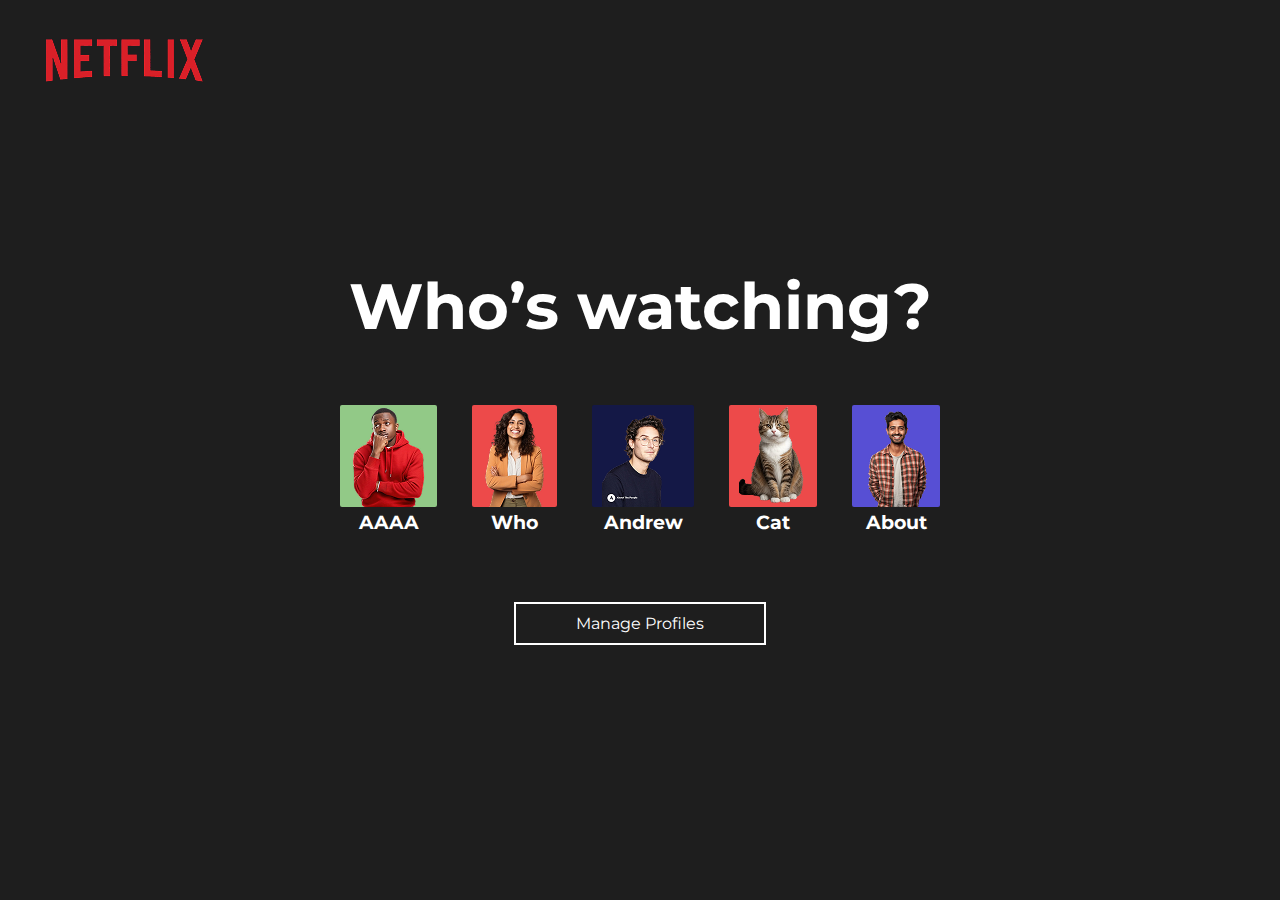
<file: netflix/login.html>
<!DOCTYPE html>
<html lang="en">
<head>
    <meta charset="UTF-8">
    <meta name="viewport" content="width=device-width, initial-scale=1.0">
    <link rel="stylesheet" href="style.css">
    <link href="https://fonts.googleapis.com/css2?family=Montserrat:ital,wght@0,100..900;1,100..900&display=swap" rel="stylesheet">
    <title>Login</title>
</head>
<body>
    <div class="logo">
            <img src="../netflix/asset/logo 1.png" alt="">
        </div>
    <div class="container">
       
        <div class="header-judul">
            <h1 class="deskripsi">Who’s watching?</h1>
            <div class="user">
                <div class="img-user">
                   <a href="home.html">
                       <img src="../netflix/asset/user1 1.png" alt="" class="icon-user1">
                   </a>
                   <h3>AAAA</h3>
                </div>
                <div class="img-user">
                    <a href="home.html">
                        <img src="../netflix/asset/user2 1.png" alt="" class="icon-user2">
                    </a>
                    <h3>Who</h3>
                </div>
                <div class="img-user">
                    <a href="home.html">
                        <img src="../netflix/asset/user3 1.png" alt="" class="icon-user3">
                    </a>
                    <h3>Andrew</h3>
                </div>
                <div class="img-user">
                    <a href="home.html">
                        <img src="../netflix/asset/user4 1.png" alt="" class="icon-user4">
                    </a>
                    <h3>Cat</h3>
                </div>
                <div class="img-user">
                    <a href="home.html">
                        <img src="../netflix/asset/user 5.png" alt="" class="icon-user5">
                    </a>
                    <h3>About</h3>
                </div>
            </div>
            <div class="button-text">
                <a href="#">Manage Profiles</a>
            </div>
        </div>
    </div>
</body>
</html>
</file>
<file: netflix/style.css>
*{
    margin: 0;
    padding: 0;
    box-sizing: border-box;
}
html,body{
    overflow-x: hidden;
    overflow-y: hidden;
     background-color: #1E1E1E ;
}
.logo{
    position: absolute;
    top: 30px;
    left: 40px;
}
.container{
    display: flex;
    text-align: center;
    justify-content: center;
    align-items: center;
    flex-direction: column;
    min-height: 100vh;
}

.header-judul{
    text-align: center;
    color: #FFFFFF;
    font-family: "Montserrat", sans-serif;
    
}

.header-judul .deskripsi{
    font-size: 64px;
    font-weight: bolder;
    margin-bottom: 60px;
}

.user{
    display: flex;
    gap: 35px;
     width: fit-content;
    margin: auto;
    font-size: 16px;
    font-weight: 300;
    margin-bottom: 40px;
}
.user .img-user a img {
  transition: transform 0.3s ease, box-shadow 0.3s ease, border 0.3s ease;
  cursor: pointer;
}

.user .img-user a img:hover {
  transform: scale(1.1);                  /* Membesar 10% */
  border: 3px solid #fff;                 /* Border putih */
  box-shadow: 0 0 15px rgba(255, 255, 255, 0.6); /* Glow putih */
}
.user .img-user p {
  color: #999;
  transition: color 0.3s ease;
}

.user .img-user:hover p {
  color: #fff;   /* jadi putih saat hover */
}


.user .img-user .icon-user1 {
    padding: 0px 10px;
    border-radius: 2px;
    background-color: #92C987;
}

.user .img-user .icon-user2{
    padding: 0px 10px;
    border-radius: 2px;
    background-color: #ED4A4A;
}
.user .img-user .icon-user3{
    padding: 0px 10px;
    border-radius: 2px;
    background-color: #141846;
}
.user .img-user .icon-user4{
    padding: 0px 10px;
    border-radius: 2px;
    background-color: #ED4A4A;
}
.user .img-user .icon-user5{
    padding: 0px 10px;
    border-radius: 2px;
    background-color: #574FD4;
}

.button-text{
    margin-top: 80px;
}
.button-text a {
  text-decoration: none;
  color: #FFFFFF;
  font-size: 16px;
  border: 2px solid white;
  padding: 10px 60px;
  transition: all 0.3s ease;   /* transisi halus */
}

.button-text a:hover {
  background-color: #fff;  /* jadi putih saat hover */
  color: #000;             /* teks jadi hitam */
  transform: scale(1.05);  /* sedikit membesar */
}

/* ==================== MOBILE RESPONSIVE LOGIN PAGE ==================== */

/* Tablet - 768px and below */
@media screen and (max-width: 768px) {
    .logo img {
        height: 35px;
    }
    
    .header-judul .deskripsi {
        font-size: 32px;
        margin-bottom: 30px;
        text-align: center;
    }
    
    .user {
        display: grid;
        grid-template-columns: repeat(2, 1fr);
        gap: 20px;
        max-width: 300px;
        margin: 0 auto;
    }
    
    .user .img-user {
        text-align: center;
        margin-bottom: 0;
    }
    
    .user .img-user img {
        width: 70px;
        height: 70px;
        border-radius: 8px;
    }
    
    .user .img-user h3 {
        font-size: 14px;
        margin-top: 8px;
        color: #e5e5e5;
    }
    
    .button-text a {
        padding: 12px 30px;
        font-size: 14px;
        margin-top: 20px;
    }
}

/* Mobile - 480px and below */
@media screen and (max-width: 480px) {
    .container {
        padding: 20px;
        min-height: 100vh;
        display: flex;
        flex-direction: column;
        justify-content: center;
    }
    
    .logo {
        margin-bottom: 40px;
        text-align: center;
    }
    
    .header-judul .deskripsi {
        font-size: 24px;
        margin-bottom: 30px;
    }
    
    .user {
        grid-template-columns: repeat(2, 1fr);
        gap: 15px;
        max-width: 260px;
    }
    
    .user .img-user img {
        width: 60px;
        height: 60px;
    }
    
    .user .img-user h3 {
        font-size: 13px;
    }
}
    
   

/* Small Mobile - 360px and below */
@media screen and (max-width: 360px) {
    .header-judul .deskripsi {
        font-size: 24px;
    }
    
    .user .img-user img {
        width: 45px;
        height: 45px;
    }
    
    .user .img-user p {
        font-size: 14px;
    }
    
    .container {
        padding: 70px 15px 30px;
    }
}
</file>
